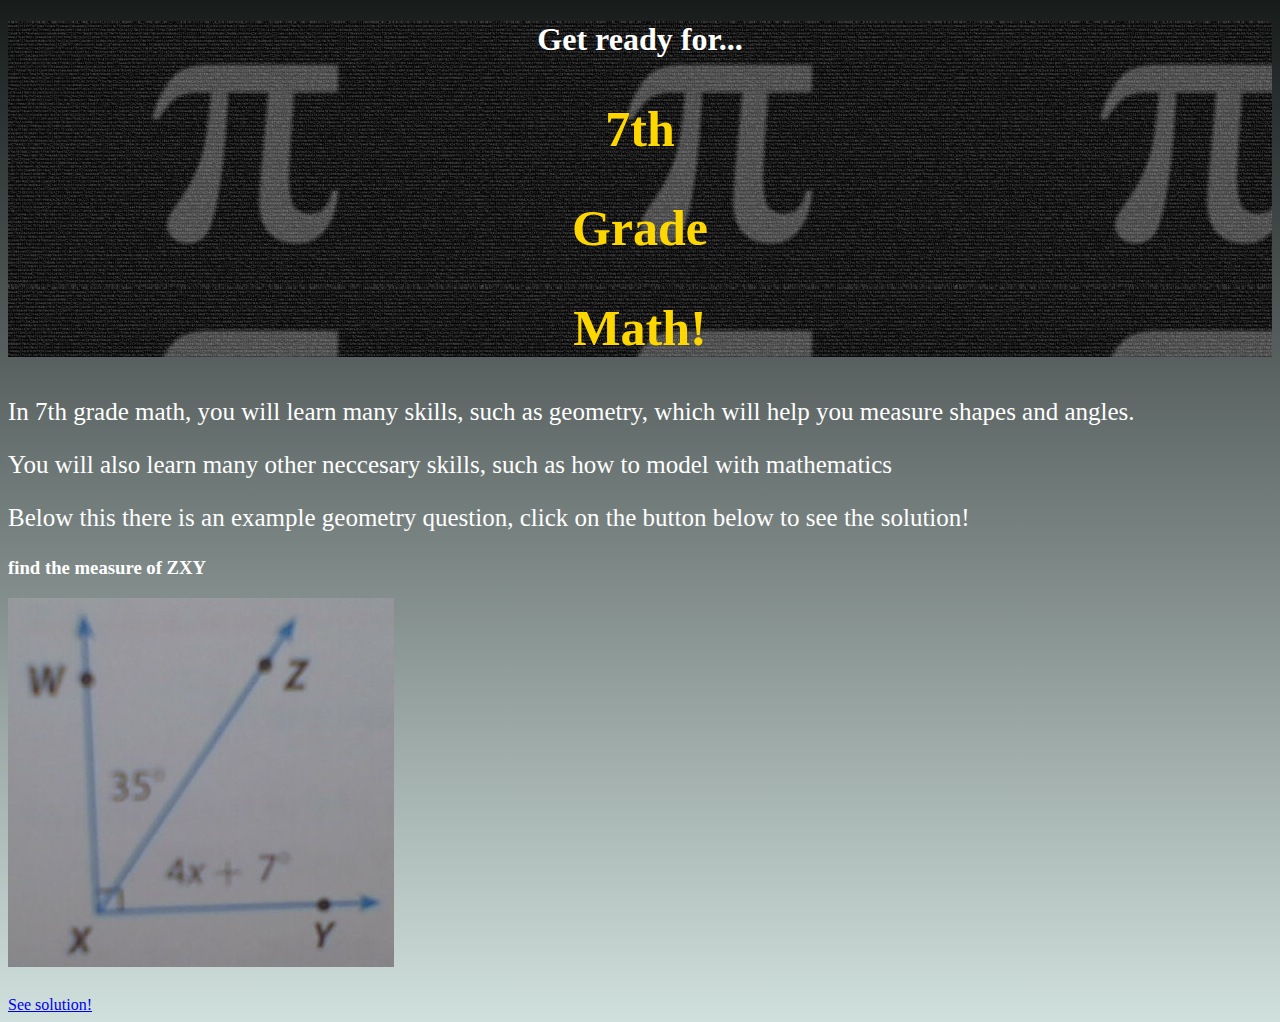
<file: index.html>
<!DOCTYPE html>
<html lang="en">
<head>
    <meta charset="UTF-8">
    <meta http-equiv="X-UA-Compatible" content="IE=edge">
    <meta name="viewport" content="width=device-width, initial-scale=1.0">
    <title>7th Grade math</title>
    <link rel="stylesheet"href="src/style.css" media="screen" />
</head>
<body>
    <div class="start">
    <h1>Get ready for...</h1>
    <h2>7th</h2>
    <h2>Grade</h2>
    <h2>Math!</h2>
</div>

    <p>In 7th grade math, you will learn many skills, such as geometry, which will help you measure shapes and angles.</p>
    <p>You will also learn many other neccesary skills, such as how to model with mathematics</p>
    <p>Below this there is an example geometry question, click on the button below to see the solution!</p>
    <h3>find the measure of ZXY</h3>
    <img src="src/angle1.jpg" alt="an angle with WXY being 90 degrees, WXY being 35 degrees, and ZXY being 4x+7 degrees">
    <P>           </P>
    <a href="src/solution.html">See solution!</a> 
  
</body>
</html>
</file>
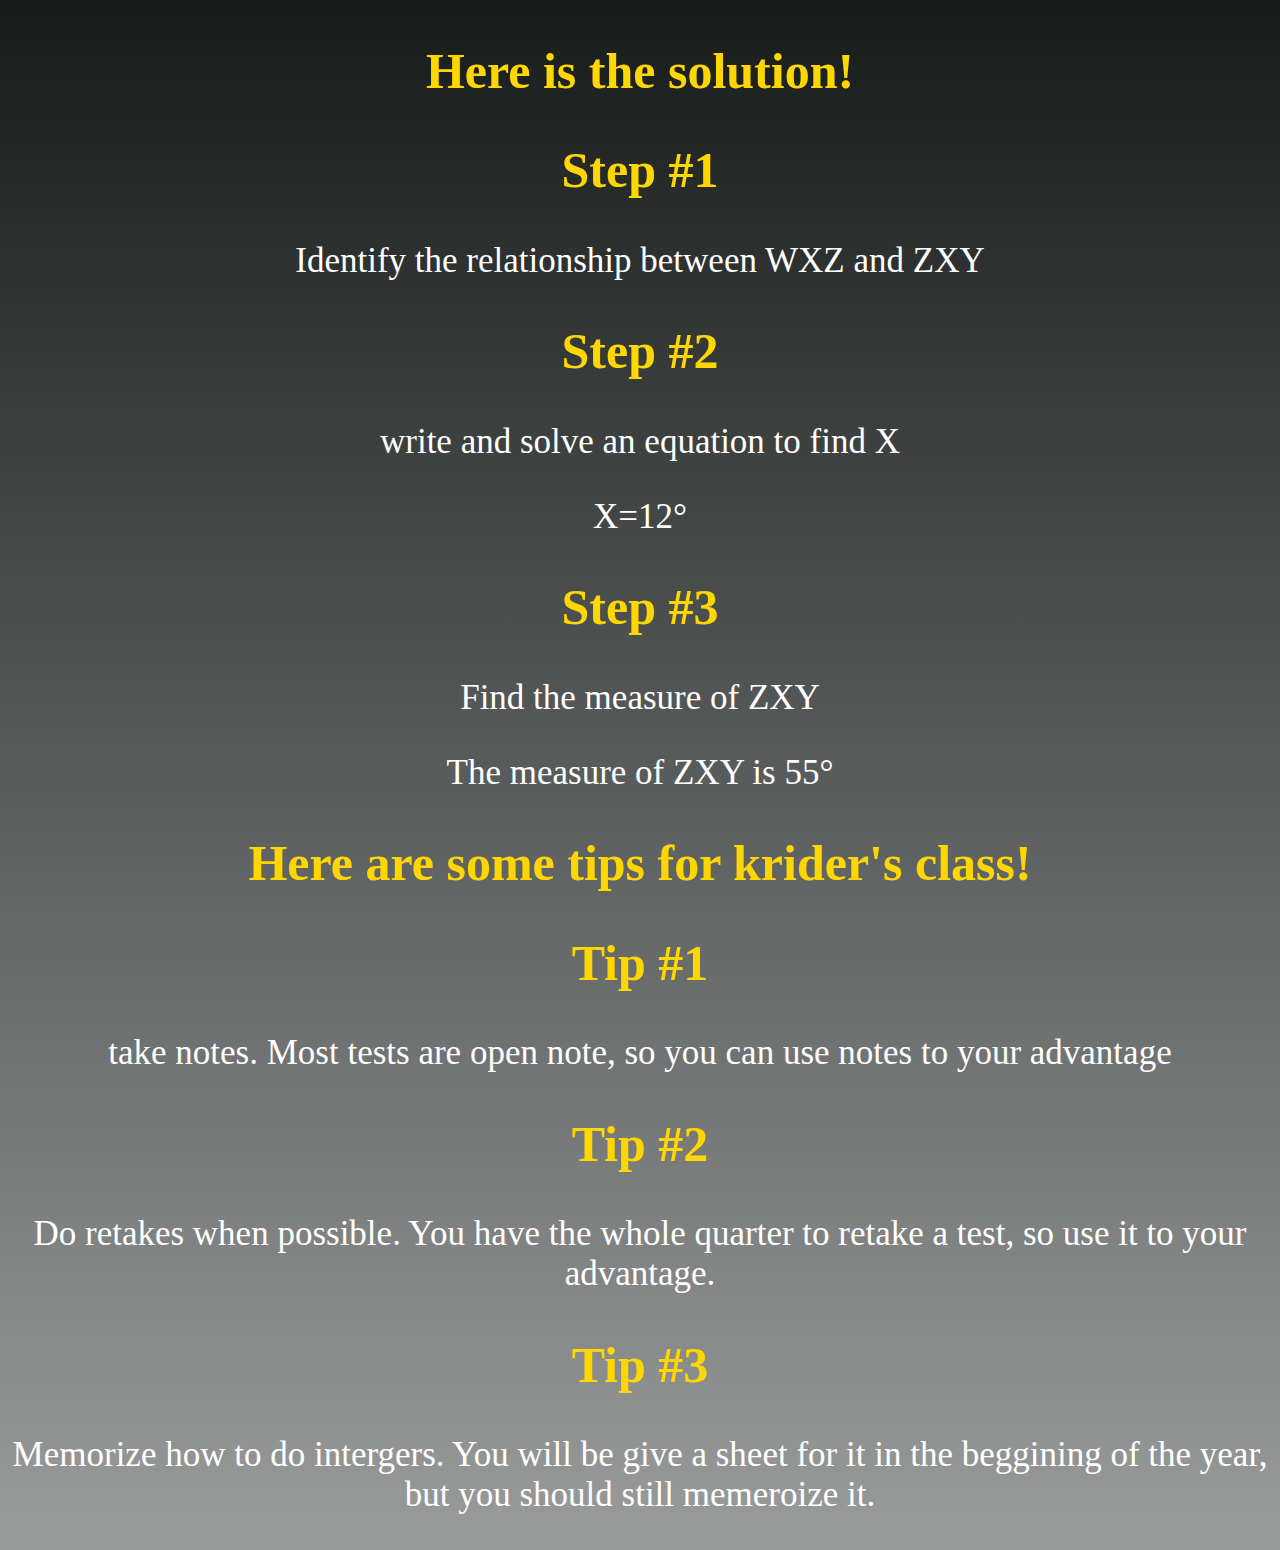
<file: src/solution.html>
<!DOCTYPE html>
<html lang="en">
<head>
    <meta charset="UTF-8">
    <meta http-equiv="X-UA-Compatible" content="IE=edge">
    <meta name="viewport" content="width=device-width, initial-scale=1.0">
    
    <title>Solution</title>
</head>
<body>
    <h2>Here is the solution!</h2>
    <h2>Step #1</h2>
    <P></P>
    <p>Identify the relationship between WXZ and ZXY</p>
    <p></p>
<h2>Step #2</h2>
<p></p>
   <p>write and solve an equation to find X</p>
   <p>X=12°</p>
   <p></p>
   <h2>Step #3</h2>
   <p></p>
   <p>Find the measure of ZXY</p>
   <p>The measure of ZXY is 55°</p>
   <p></p>
   <h2>Here are some tips for krider's class!</h2>
   <P></P>
   <h2>Tip #1</h2>
   <p>take notes. Most tests are open note, so you can use notes to your advantage</p>
   <h2>Tip #2</h2>
   <P>Do retakes when possible. You have the whole quarter to retake a test, so use it to your advantage.</P>
   <h2>Tip #3</h2>
   <p>Memorize how to do intergers. You will be give a sheet for it in the beggining of the year, but you should still memeroize it.</p>
</body>
<style>
    body {
        background-image: linear-gradient(#171c1b, #9a9c9c);
    }
    h2 {
    color: gold;
    font-size: 50px;
    text-align: center
    }
    p {
        color: white;
        font-size: 35px;
        text-align:center;
    }
</style>
</html>
</file>
<file: src/style.css>
h1 {
    text-align:center;
    color:white
}
h2 {
    color: gold;
    font-size: 50px;
    text-align: center
}
body {
    background-image: linear-gradient(#171c1b, #d0e0dd);
  }
  h3 {
      color:white
  }
  p {
      color:white;
      font-size: 25px;
      font-weight: 500;
  }
  h4 {
      color:red;
      font-size:35px;
      font-weight:999;
      
  }
  tip {
    color:black;
    font-size:25px;
    font-weight:55;
    
}
 .start {
     background-image: url("math.jpg");
 }
</file>
